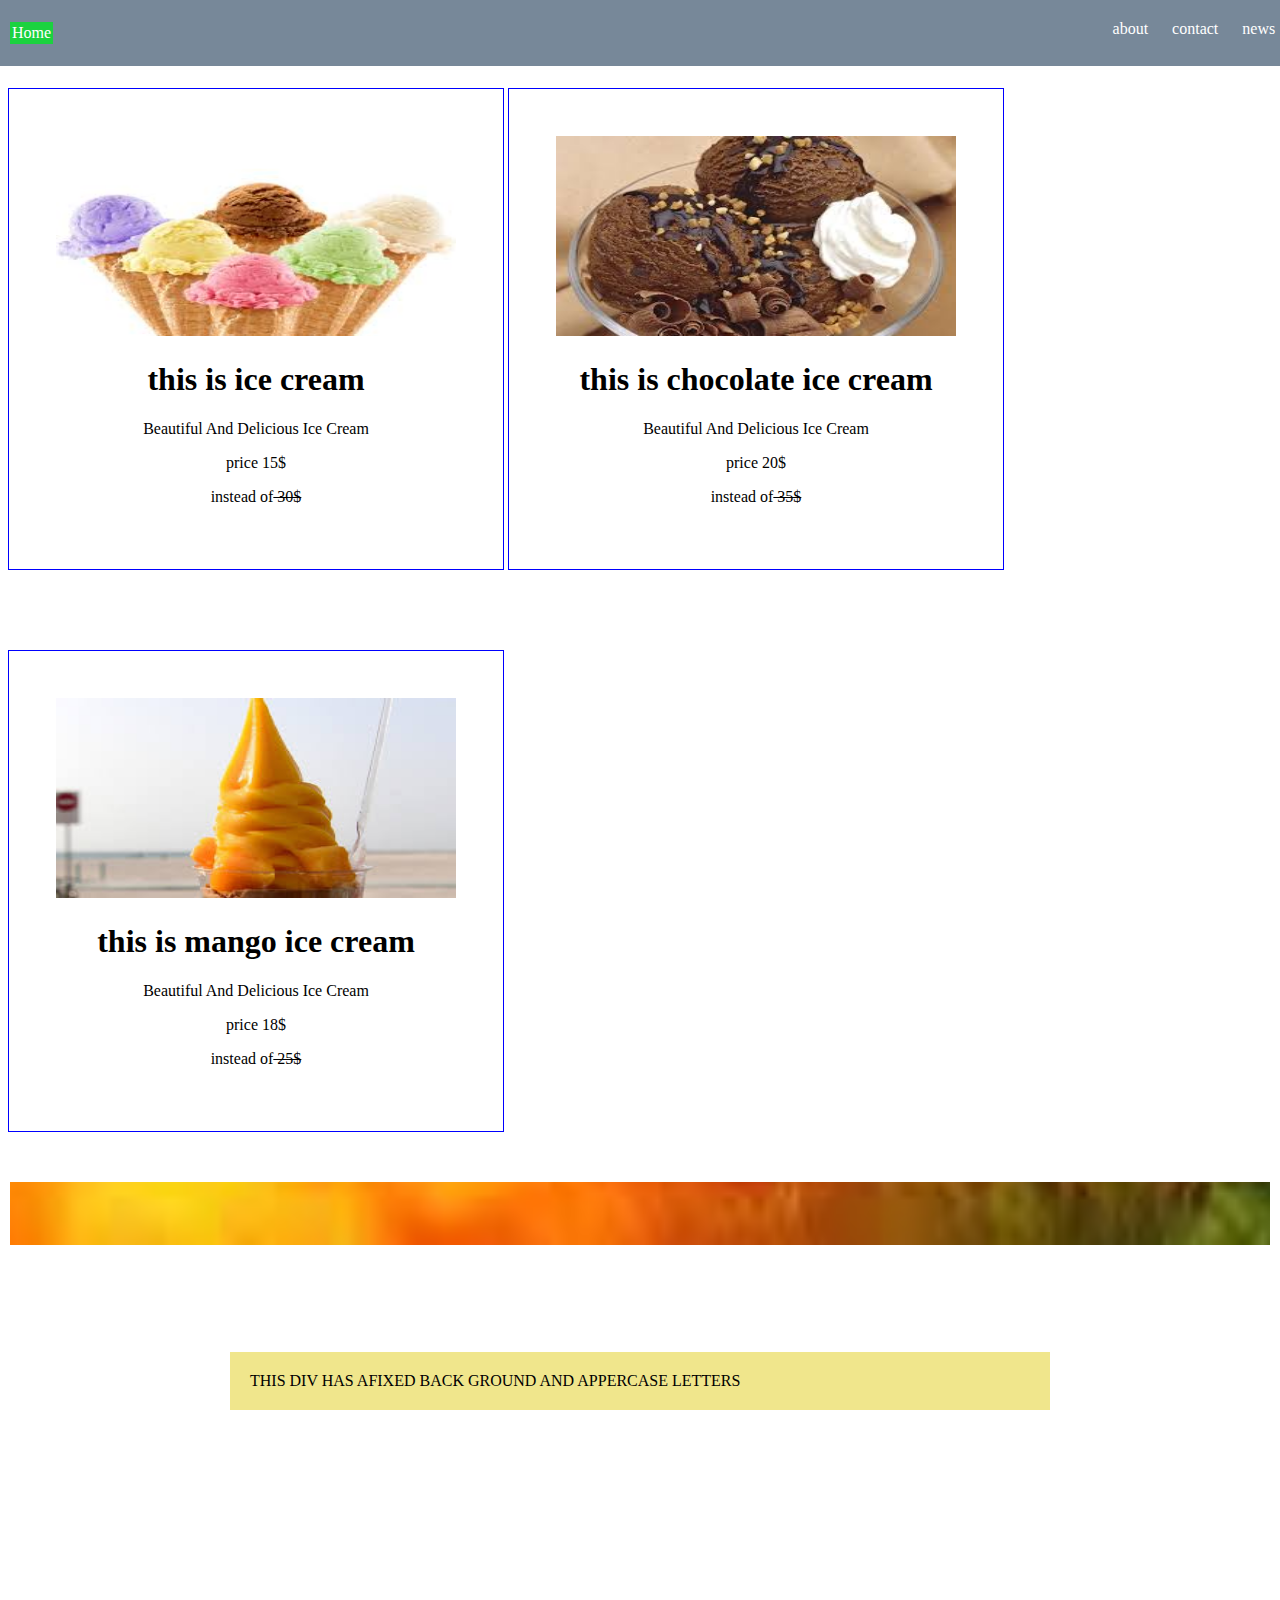
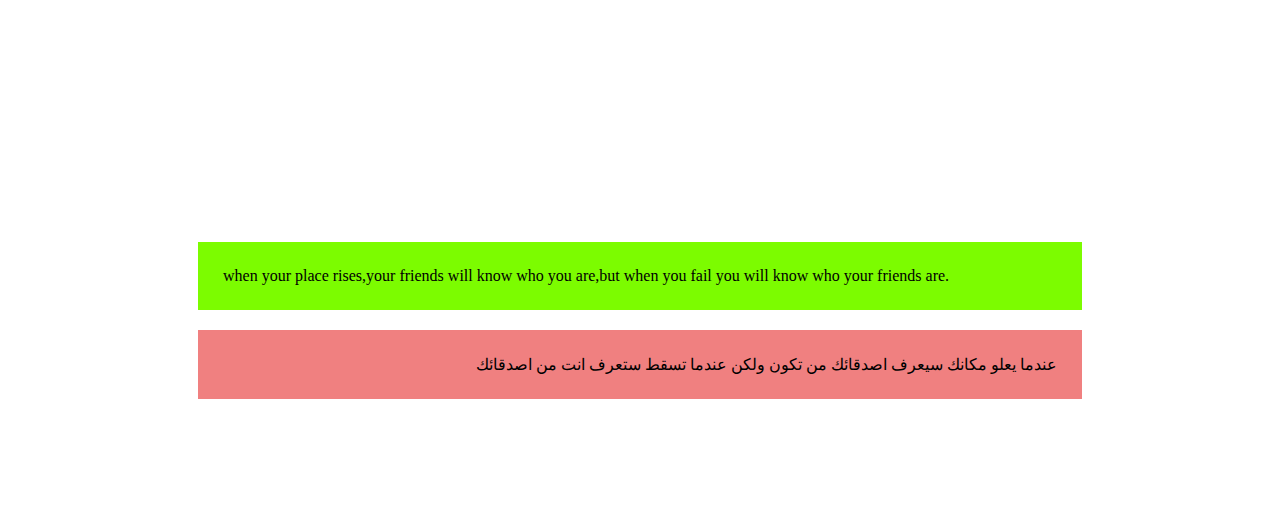
<file: project-1-css/index.html>
<!DOCTYPE html>
<html>
    <head>
        <meta charset="utf-8">
        <title>walaa salah task css1</title>
        <link rel="stylesheet" href="task1.css">
    </head>
    <body>
        <div class="back">
            <a class="home" href="http://www.google.com" target="_block">Home</a>
            <a class="about" href="http://www.google.com" target="_block">about</a>
            <a class="about" href="http://www.google.com" target="_block">contact</a>
            <a class="about" href="http://www.google.com" target="_block">news</a>


        </div>
   
        <div class="div">
            <img  class="src" src="newfolder/ayskream5.jpg" >
            <h1>this is ice cream</h1>
            <p class="caplization">beautiful and delicious ice cream</p>
            <p>price 15$</p>
            <P>instead of<span class="price"> 30$</span> </P>
        </div>
        <div class="div" >
            <img class="src" src="newfolder/ayskream2.jpg">
            <h1>this is chocolate ice cream</h1>
            <p class="caplization">beautiful and delicious ice cream</p>
            <p>price 20$</p>
            <P>instead of<span class="price"> 35$</span> </P>
        </div>
        <div  class="div">
            <img class="src" src="newfolder/ayskream3.jpg">
            <h1>this is mango ice cream</h1>
            <p class="caplization">beautiful and delicious ice cream</p>
            <p>price 18$</p>
            <P>instead of<span class="price"> 25$</span> </P>
        </div>

        <div class="imag">
           <div class="p">this div has afixed back ground and appercase letters </div>
        </div>
        <div class="background-imag">
            <p class="english">when your place rises,your friends will know who you are,but when you fail you will know who your friends are.</p>
            <P class="arbic">عندما يعلو مكانك سيعرف اصدقائك من تكون ولكن عندما تسقط ستعرف انت من اصدقائك</P>

        </div>
    </body>
</html>
</file>
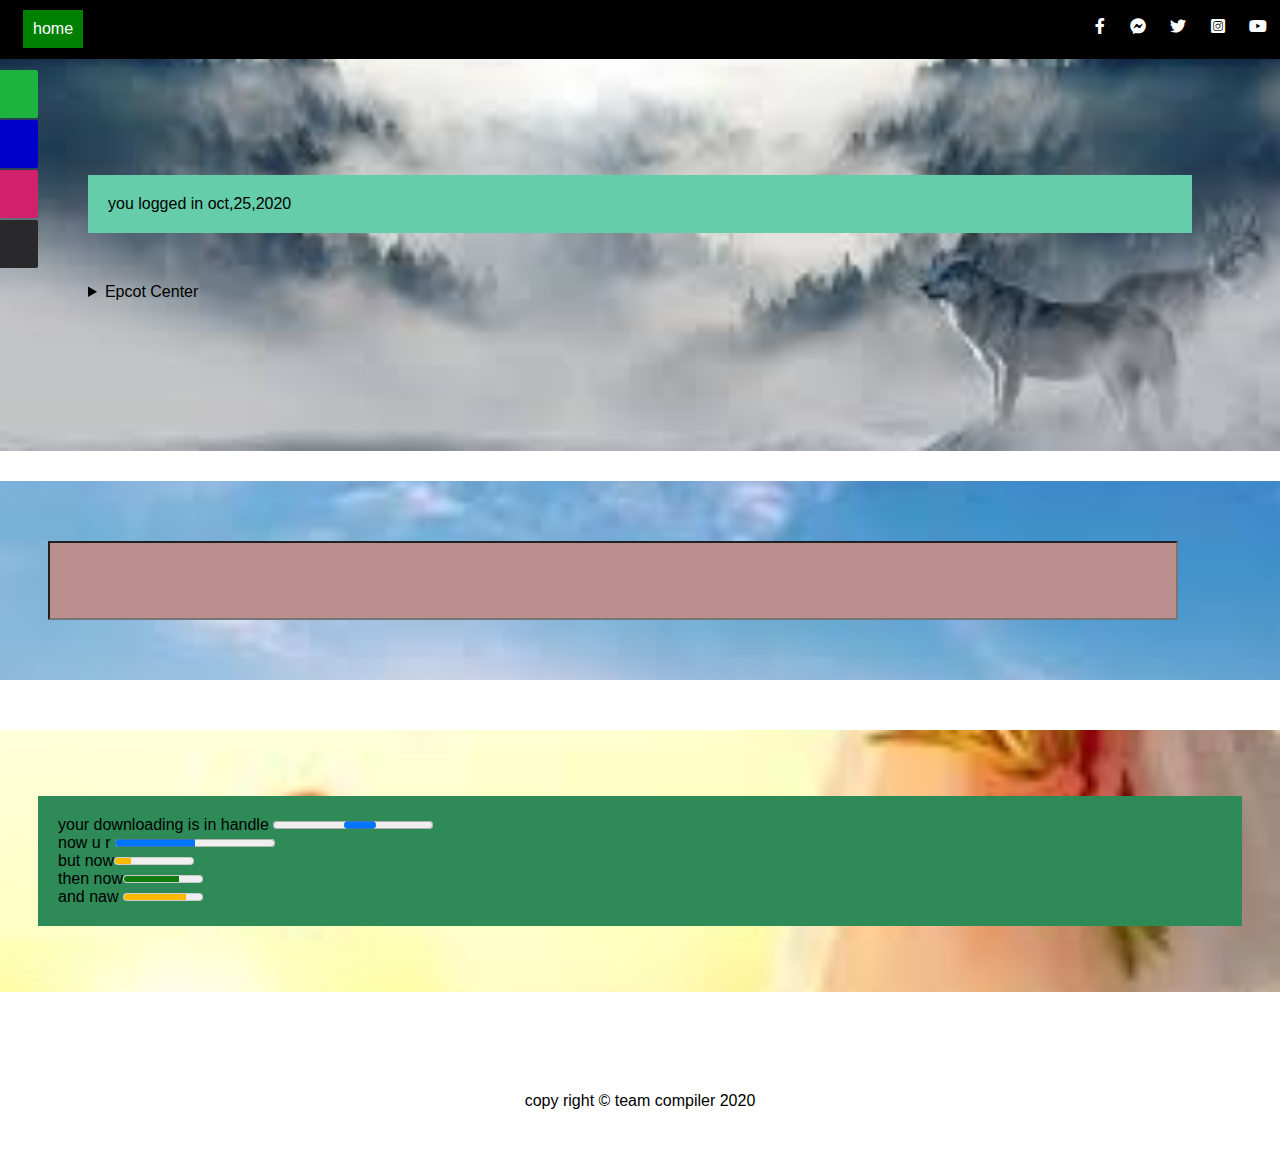
<file: project-1-html5/index.html>
<!DOCTYPE html>
<html>
    <head>
        <title>my project of html5</title>
        <meta charset="utf-8">
        <link rel="stylesheet" href="css/brands.min.css">
        <link rel="stylesheet" href="css/fontawesome.min.css">
        <link rel="stylesheet" href="css/solid.min.css">
        <link rel="stylesheet" href="css/task.css">

    </head>
    <div >
        <div class="block">
            
            
                <a class="home">home</a>
                
                <a class="left"><i class="fab fa-facebook-f"></i></a> 
                <a class="left"><i class="fab fa-facebook-messenger"></i></a>   
                <a class="left"><i class="fab fa-twitter"></i></a>
                <a class="left"><i class="fab fa-instagram-square"></i></a>
                <a class="left"><i class="fab fa-youtube"></i></a>
                
                </ul>
            
        </div>
    </div>
            <div class="background">
                <p>
            
            
                <div class="time">you logged in <time datetime="2020-10-25">oct,25,2020</time></div>
                <details ><summary>Epcot Center</summary>
                    <ul>
                        <li>epcot is a theme park at wail <bdi>الت</bdi>world resort feturing exciting attrction
                        international povilions ,aword-winning fireworks and seasonal spacial event</li>
                    </ul>
                </details>
                </p>
            </div>
            
            <div >
                <a class="content">content</a>
                <a class="homee">home</a>
                <a class="project">project</a>
                <a class="blog">blog</a>
            </div>
    <div class="data">
        <form>
            <input list="browser">
            <datalist id="browser">
                <option>firfox</option>
                <option>chrome</option>
                <option>internet explorer</option>
                <option>opera</option>
                <option>safari</option>
            </datalist>
        </form>
    </div>
    <div class="progress">
        <p>
            your downloading is in handle <progress></progress><br>
            now u r <progress value="5" max ="10"></progress><br>
            but now<meter max="10" value="2" low="5"></meter><br>
            then now<meter max="10" value="7" low="5"></meter><br>
            and naw <meter max="10" value="8" low="6"></meter>
        </p>


    </div>
    <div class="copy">
        copy right &COPY; team compiler 2020
    </div>
        
</html>
</file>
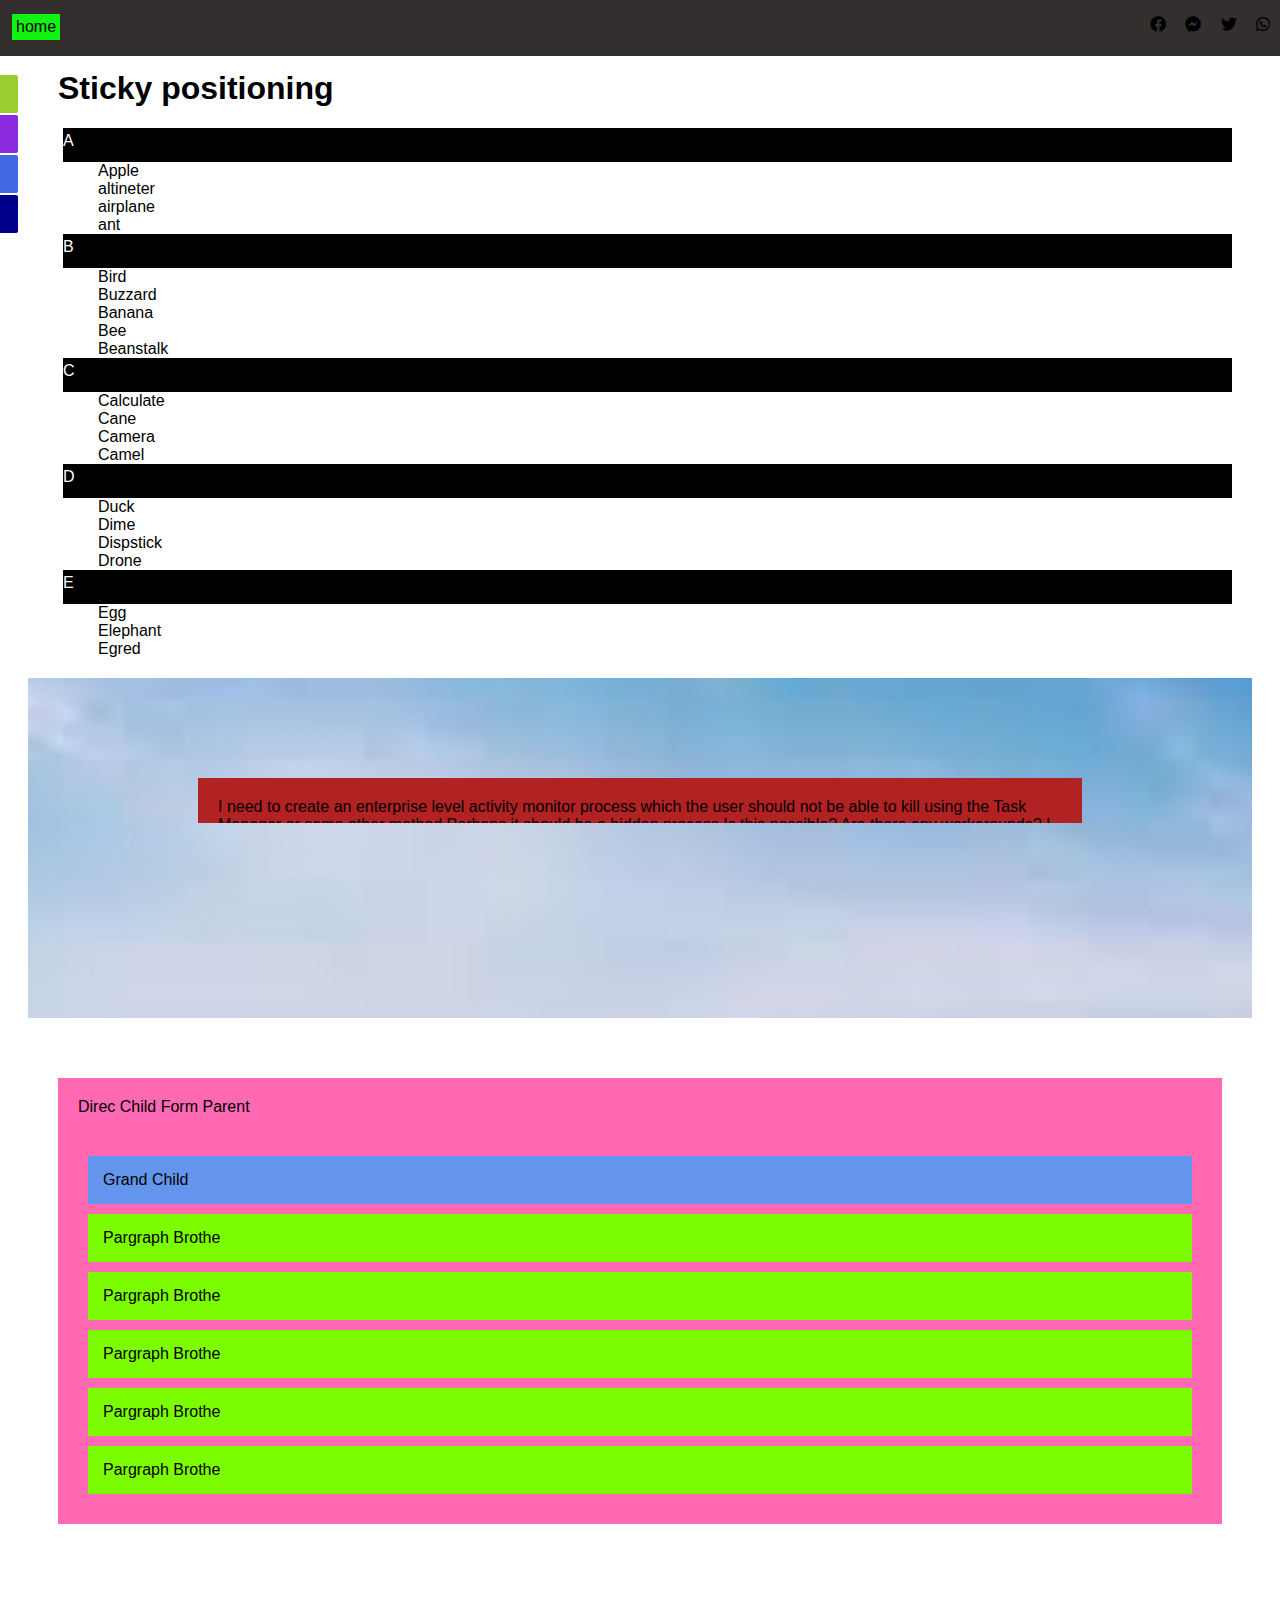
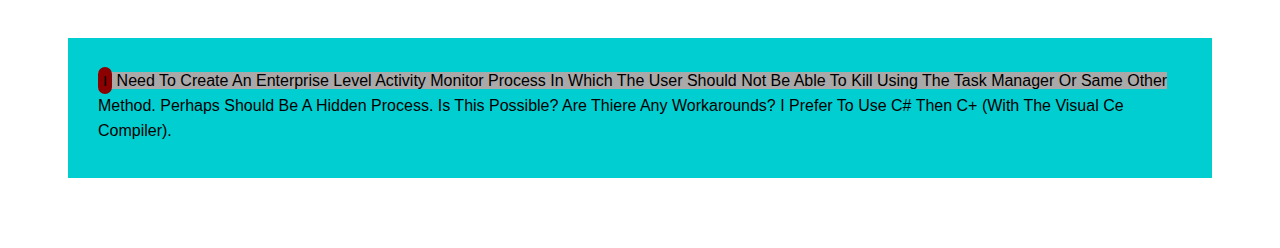
<file: project-2-css/index.html>
<!DOCTYPE html>
<html>
    <head>
        <title>task2_css</title>
        <meta charset="utf-8">
        <link rel= "stylesheet"  href="css/brands.min.css">
        <link rel= "stylesheet"  href="css/solid.min.css">
        <link rel= "stylesheet"  href="css/fontawesome.min.css">
        <link rel= "stylesheet"  href="css/task2css.css">

    </head>
    <body>
        <div class="div">
        
            <a class="left" >home</a></li>
            <a class="right" ><i class="fab fa-facebook"></i></a>
            <a class="right" ><i class="fab fa-facebook-messenger"></i></a>
            <a class="right"><i class="fab fa-twitter"></i></a>
            <a class="right"><i class="fab fa-whatsapp"></i></a>
        </div>
    
        <div class="margin-left">
            <a href="#" class="about">about</a>
            <a href="#" class="project">project</a>
            <a href="#" class="blog">blog</a>
            <a href="#" class="content">contet</a>

        </div>
        <div class="sticky">
            <h1>Sticky positioning</h1>
            <dl>
                <dt >A<dt>
                <dd>Apple</dd>
                <dd>altineter</dd>
                <dd>airplane</dd>
                <dd>ant</dd>
                <dt >B<dt>
                <dd>Bird</dd>
                <dd>Buzzard</dd>
                <dd>Banana</dd>
                <dd>Bee</dd>
                <dd>Beanstalk</dd>
                <dt >C<dt>
                <dd>Calculate</dd>
                <dd>Cane</dd>
                <dd>Camera</dd>
                <dd>Camel</dd>
                <dt >D<dt>
                <dd>Duck</dd>
                <dd>Dime</dd>
                <dd>Dispstick</dd>
                <dd>Drone</dd>
                <dt >E<dt>
                <dd>Egg</dd>
                <dd>Elephant</dd>
                <dd>Egred</dd>
            </dl>
        </div>
            <div class="background-image">
                <P class="background" > I need to create an enterprise level activity monitor process
                     which the user should not be able to kill using the Task Manager or same other method
                    Perhaps it should be a hidden process.Is this possible? 
                    Are there any workarounds? I prefer to use C# then C (with the Visual C++ compiler).
                </P>
              <div class="after"></div>
            </div>
        <div class="images">
            <div class="parent">
                direc child form parent
                <P style="margin: 40px 10px 10px ; background-color: cornflowerblue; padding: 15px;">grand child</P>
                <p class="divhover">pargraph brothe</p>   
                <p class="divhover" >pargraph brothe</p>        
                <p class="divhover" >pargraph brothe</p>        
                <p class="divhover">pargraph brothe</p> 
                <p class="divhover">pargraph brothe</p>        
            </div>
        </div>
        <div class="first">
            <div  class="firstline">
                    I Need To Create An Enterprise Level Activity Monitor Process 
                    In Which The User Should Not Be Able To Kill Using The Task Manager Or Same Other Method. Perhaps Should Be A Hidden Process.
                    Is This Possible? Are Thiere Any Workarounds? I Prefer To Use C# Then C+ (With The Visual Ce Compiler).
                
            </div>
        </div>
    </body>

</html>
</file>
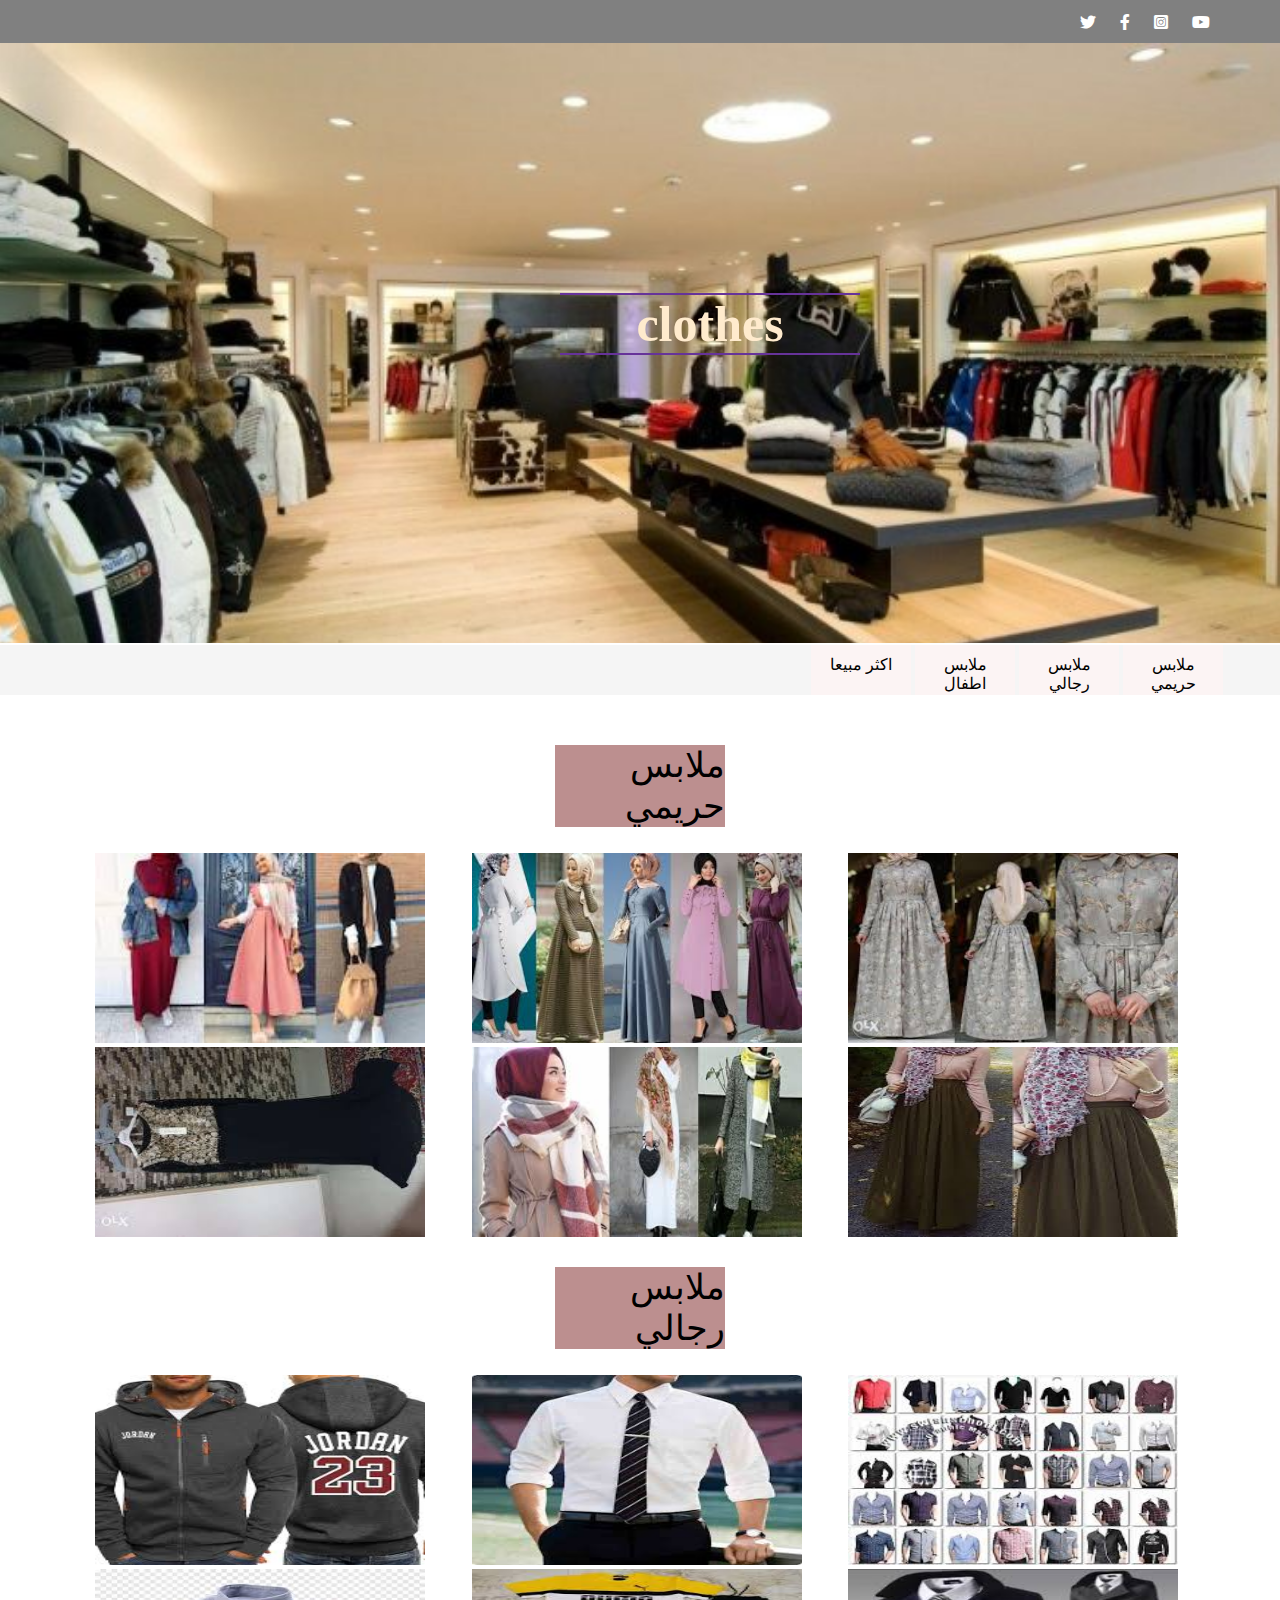
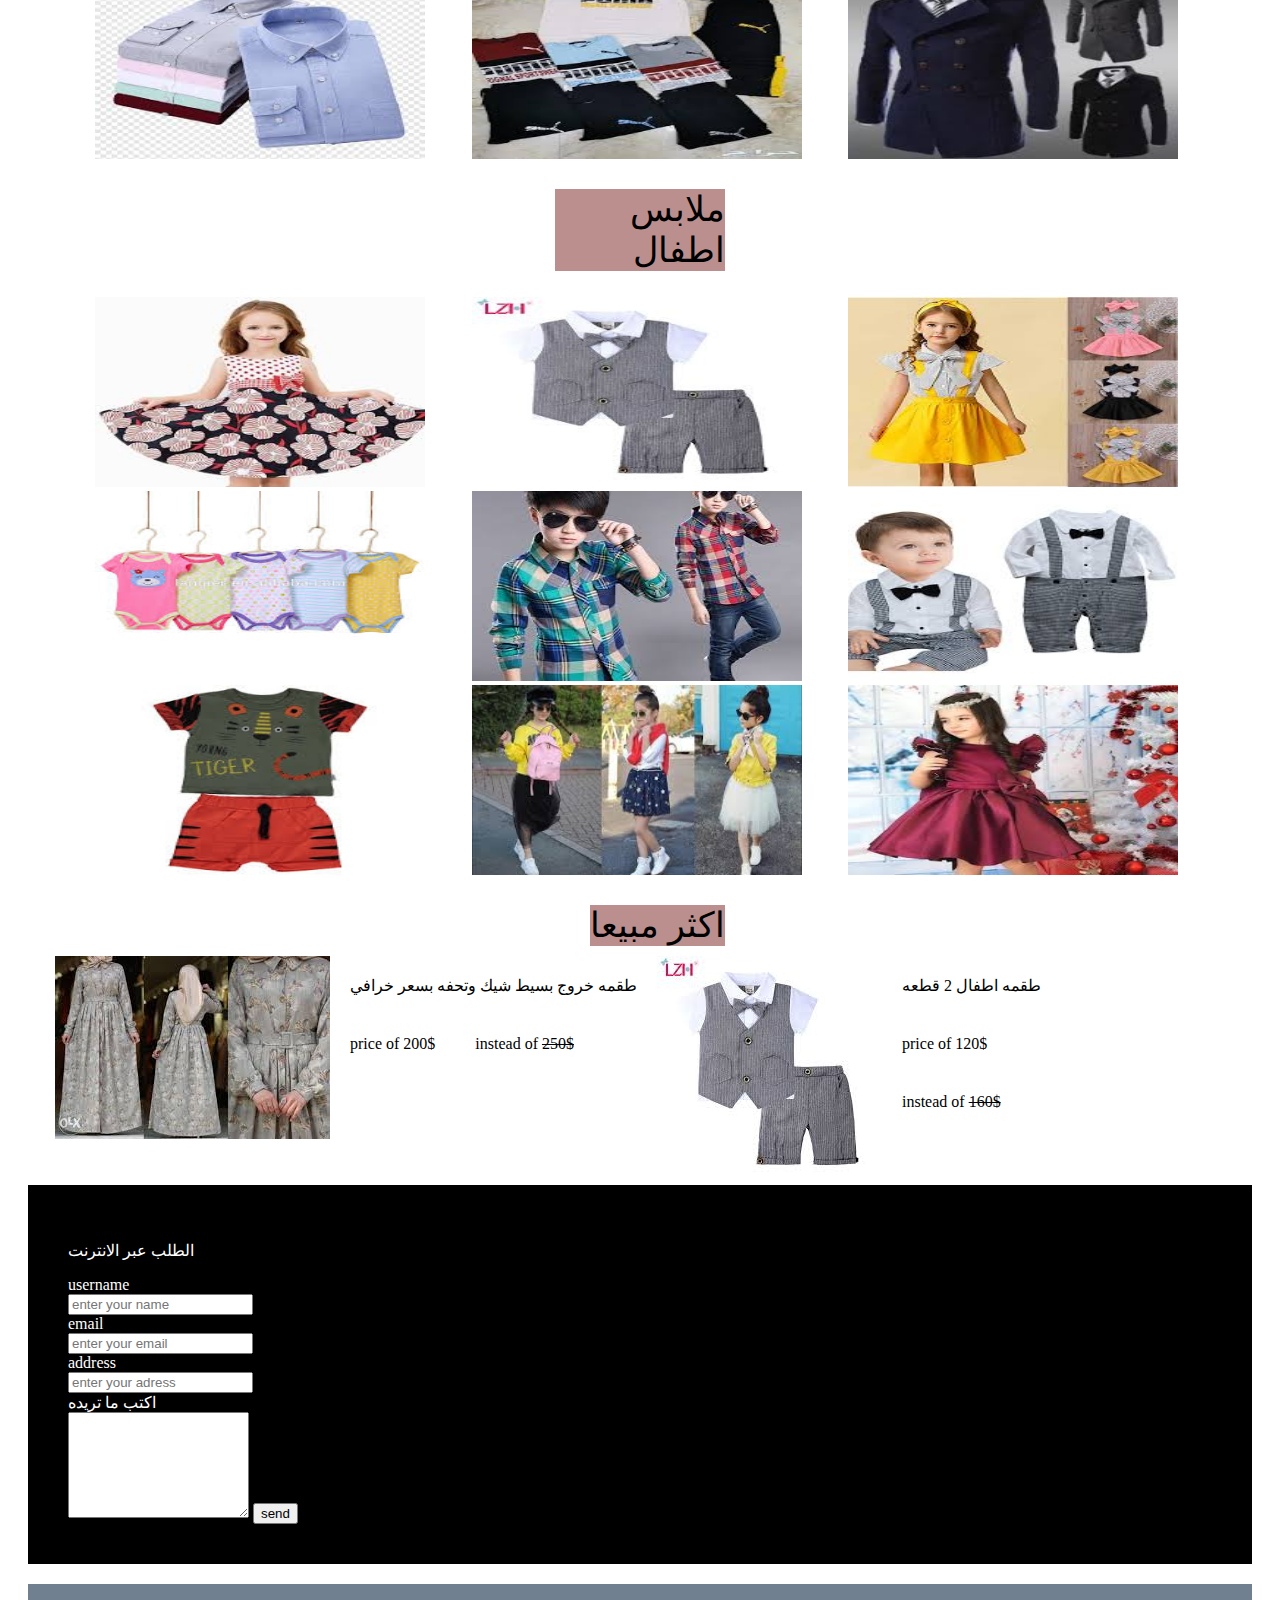
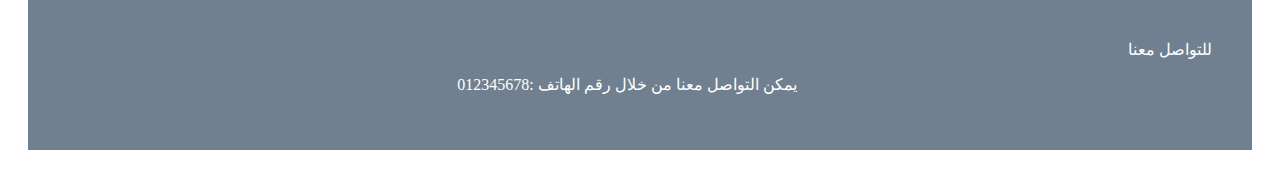
<file: project-3-css/idex.html>
<!DOCTYPE html>
<html>
<head>
    <meta charset="utf-8"><title>my task</title>
    <link rel="stylesheet" href="css/brands.min.css">
    <link rel="stylesheet" href="css/fontawesome.min.css">
    <link rel="stylesheet" href="css/solid.min.css">
    <link rel="stylesheet" href="css/task.css">

</head>
<body>
    <div class="background">
        <div class="continer">
            <ul>
                <li><i class="fab fa-twitter"></i></li>
                <li><i class="fab fa-facebook-f"></i></li>

                
                <li><i class="fab fa-instagram-square"></i></li>
                <li><i class="fab fa-youtube"></i></li>
            </ul>
       </div>
    </div> 
    <div class="img">
        <div class="continer">
            <div class="imges">
            
            <h1>clothes</h1>
            </div>
        </div>

    </div>  

    <div class="link">
        <div class="continer">
            <ul>
                <li  ><a href="#female">ملابس حريمي</a></li>  
                <li><a href="#man">ملابس رجالي</a></li>  
                <li><a href="#child" >ملابس اطفال </a></li>   
                <li><a>اكثر مبيعا  </a></li>                  
            </ul>
        </div>
    </div>
    <div class="woman">
        <div class="continer">
            <div class="cloth" id="female">
                ملابس حريمي
            </div>
            <div class="female">
                <ul>
                    <li><img class="حريم" src="newfolder/حريم1.jp.jpg"></li>
                    <li><img  class="حريم"src="newfolder/حريم2.jpg"></li>
                    <li><img  class="حريم" src="newfolder/حريم1.jpg"></li>
                    <li><img class="حريم"src="newfolder/حريم3.jpg"></li>
                    <li><img class="حريم"src="newfolder/حريم4.jpg"></li>
                    <li><img class="حريم"src="newfolder/حريم5.jpg"></li>
                </ul>
            </div>
        </div>
    </div>
    <div>
        <div class="continer">
            <div class="cloth" id="man">
            ملابس رجالي
            </div>
            <div class="female">
                <ul>
                    <li><img class="حريم" src="newfolder/رجالي1.jpg"></li>
                    <li><img class="حريم" src="newfolder/رجالي2.jpg"></li>
                    <li><img class="حريم" src="newfolder/رجالي3.jpg"></li>
                    <li><img class="حريم" src="newfolder/رجالي4.jpg"></li>
                    <li><img class="حريم" src="newfolder/رجالي5.jpg"></li>
                    <li><img class="حريم" src="newfolder/رجالي6.jpg"></li>

                </ul>
            </div>
        </div>
    </div>
    <div class="continer">
        <div class="cloth" id="child">
           ملابس اطفال
        </div>
        <div class="female">
            <ul>
                <li><img class="حريم" src="newfolder/child1.jpg"></li>
                <li><img class="حريم" src="newfolder/child2.jpg"></li>
                <li><img class="حريم" src="newfolder/child3.jpg"></li>
                <li><img class="حريم" src="newfolder/child4.jpg"></li>
                <li><img class="حريم" src="newfolder/child5.jpg"></li>
                <li><img class="حريم" src="newfolder/child6.jpg"></li>
                <li><img class="حريم" src="newfolder/child7.jpg"></li>
                <li><img class="حريم" src="newfolder/child8.jpg"></li>
                <li><img class="حريم" src="newfolder/child9.jpg"></li>
            </ul>
        </div>
    </div><br>
    <br>
    <div class="continer">
        <div class="cloth" id="more">
            اكثر مبيعا
        </div>
        <div class="more">
                <img  src="newfolder/حريم1.jp.jpg">

        </div>
        <div class="more">
            <p > طقمه خروج بسيط شيك وتحفه  بسعر خرافي</p><br>
            <p>price of 200$</p><br>
            <span> instead of <del>250$</del></span>

        </div>

        <div class="more">
            <img  src="newfolder/child2.jpg">

        </div>
        <div class="more">
            <p >طقمه اطفال 2 قطعه </p><br>
            <p>price of 120$</p><br>
            <span> instead of <del>160$</del></span>

        </div>
        
    </div>

    <div class="request">
        <div class="continer">
         <p>الطلب عبر الانترنت</p>
            <form>
                username
                <input type="text" placeholder="enter your name">
                email 
                <input type="text" placeholder="enter your email">
                address
                <input type="text" placeholder="enter your adress">
                اكتب ما تريده
                <br>
                <textarea></textarea>
                <input type="submit" value="send">

            </form>
        </div>
       

    </div>
    <div class="call">
        <div class="continer">
            <p>للتواصل معنا</p>
            <p style="text-align: center;">يمكن التواصل معنا من خلال رقم الهاتف :012345678</p>
        </div>
        
    </div>
    


 


</body>

</html>
</file>
<file: project-1-css/task1.css>
.back{
    background-color: lightslategrey;
    margin: -8px 10px 10px -20px;
    padding: 20px;
    position:  fixed;
    text-align: right;
    word-spacing: 20px;
    color: white;
    width: 99%;
    



}.home{
    background-color: rgba(14, 221, 49, 0.87);
    margin: 2px;
    padding: 2px;
    text-decoration: none;
    float: left;
    color: white;

}.about:hover{
    background-color: lightcoral;
}

.about{
    direction: rtl;
    text-decoration: none;
    color: white;


}

.div {
    background-repeat: no-repeat;
    padding: 47px;
    margin: 80px 0px 0px 0px ;
    width: 400px;
    border:1px solid #00f;
    text-align:  center ;
    display: inline-block;

}.src{
    width: 100%;
    height: 200px;

}
.caplization{
    text-transform: capitalize;
}.price{
    text-decoration: line-through;
}.imag{
    background-image: url("newfolder/2020.jpg");
    background-repeat: no-repeat;height: 400px;
    background-size: 1500px;
    background-position: center;
    background-attachment: fixed;
    margin: 50px 2px ;
    padding: 20px;
    
}.p {
    background-color: khaki;
    padding: 20px;
    margin: 150px 200px;
    text-transform: uppercase;
    

}.background-imag{
    background-image: url("newfolder/walaa.jpg");
    background-attachment: fixed;
    background-position: center;
    background-repeat: no-repeat;
    height: 400px;
    background-size: 1300px;
    margin: 20px;
    padding: 20px;
}.english{
    background-color: lawngreen;
    margin: 150px 150px 20px 150px;
    padding: 25px;
}.arbic{
    background-color: lightcoral;
    direction: rtl;
    padding: 25px;
    margin: 0px 150px  ;
}
</file>
<file: project-1-html5/css/task.css>
*{
    transition-duration:.5s all ease-in-out;
    font-family: 'Segoe UI', Tahoma, Verdana, sans-serif;

}
.background
{    background-image: url(../newfolder/images.jpg);
     background-repeat: no-repeat;
     background-size: 100%;
     margin: -20px;
     background-attachment: fixed;
     min-height: 150px;
}.background p{padding: 50px;
}.background ul{
    list-style: none;
}.block{
    background-color:black;
    color: white;
    width: 100%;
    overflow: hidden;
    background-attachment: fixed;
    padding: 20px 20px 10px;
    margin: -10px -15px 0px ;
    text-align: right;
}.left{ 
    padding: 10px;
}.home{
    background-color: green; padding: 10px;
     float: left;margin: -8px 10px 5px;
}.left:hover{
    background-color: grey;
}.time{
    background-color: mediumaquamarine; 
    margin:0px 100px; padding: 20px;
 }details{
     margin:50px 100px ;
    }.content{
        top: 70px; margin-left: -80px;
        background-color: rgb(30, 179, 62);
         padding: 15px;position: absolute;
         border-radius: 2px;
width: 80px;
}.project{
    top: 120px; margin-left:-80px;
     background-color: mediumblue;
      padding: 15px; position: absolute;
      border-radius: 2px;width: 80px;
}.homee{
    top: 170px; margin-left:-80px;
     background-color: rgb(209, 33, 107);
     padding: 15px; position: absolute;
     border-radius: 2px;width: 80px;
}.blog{
        top: 220px; margin-left:-80px; 
        background-color: rgb(41, 41, 44);
         padding: 15px; position: absolute;
         border-radius: 2px;
            width: 80px;
}.blog:hover,.homee:hover,.project:hover,.content:hover{
    left: 80px; position: absolute;
}.data{
    background-image: url("../newfolder/walaa.jpg");
     background-repeat: no-repeat;
     background-attachment: fixed;
      background-size: 100%;
       margin: 50px -20px;
    padding: 60px;
}input{background-color: rosybrown;
    padding: 30px; width: 90%;}
.progress{
    background-image: url(../newfolder/2020.jpg);
     background-repeat: no-repeat;
     background-attachment: fixed;
    background-size: 100%; 
     padding: 50px; margin: auto -20px;
}.progress p{
    background-color: seagreen; padding: 20px;
}.copy{
    background-image: url("../newfolder/images.jpg"); background-repeat: no-repeat;
     background-size: 100%;padding: 50px;
     background-attachment: fixed;
     margin: 50px -20px 0px;text-align: center;}
</file>
<file: project-2-css/css/task2css.css>
.div{background-color: rgb(51, 47, 47);
padding: 20px  ;
text-align: right;
width: 98%;
word-spacing: 15px;
position: fixed;
top: 8px;
margin: -12px ;
z-index: 5;
height: 20px;




}.right:hover{
    background-color: rgb(89, 90, 90);
    margin: -10px;
    padding: 10px;

}
.left{
    float: left;
    background-color: rgb(19, 243, 19);
    margin: -2px 4px 10px -4px ;
    padding: 4px;
}.margin-left  {
    display: inline-block; 
    position: fixed;
    z-index: 5;
}.about,.content,.blog,.project{
    background-color: yellowgreen;
    padding: 10px;margin: 2px;
    width: 80px;
    text-decoration: none;
    border-radius: 2px;
    position: absolute;
   margin-left: -90px;
   text-indent: 20px;
   margin-top: 5px;
   
   

}*{
    transition-duration:.5s all ease-in-out;
    font-family: 'Segoe UI', Tahoma, Verdana, sans-serif;

}
.project{
    background-color: blueviolet;
    top: 40px;    

}.blog{
    background-color:royalblue;
    top: 80px;


}.content{
    background-color: darkblue;

    top: 120px;

}.sticky{
    
    margin-top: 70px;
    margin-left: 50px;
    
}
    dt{
    background-color: black;
    color: white;
    padding: 4px 0px ;
    margin-left: 5px;
    margin-right: 40px;
    top: 59px;  
    left: 0px;
    position: sticky;
}

.blog:hover,.content:hover,.about:hover,.project:hover{
    left: 80px;
    
    position: absolute;


}.background-image{
    
    background-image: url("../newfolder/walaa.jpg");
    background-position: center;
    background-repeat: no-repeat;
    height: 400px;
    background-size: 2000px;
    margin: 20px ;
    padding: 20px;
    background-attachment: fixed;
    max-height: 300px;width: auto;
    
    
}.background{
    background-color: firebrick;
    padding: 20px ;
    overflow: hidden;
    max-height: 5px;
    margin: 80px 150px;
    
    

    
}.background:hover{

    max-height: 60px;
    


    
}.background-image:hover{
    max-height: 800px;    width: auto;

}
.background-image:hover:after{
    content: "this div hovered";
    background-color: gray;
    position: absolute;
    padding: 40px;
    width:80%;
    display: block;margin: auto;
   
    
    
}.images{
    background-image: url("../newfolder/images.jpg");
    background-size: 2000px;
    height: 450px;
    background-repeat: no-repeat;
    background-position: center;
    background-attachment: fixed;
    padding: 20px 30px 60px ;

}


.parent{
    background-color: hotpink;
    padding: 20px;
    margin: 20px;
    background-position: center;
    text-transform: capitalize;
}.divhover{
    background-color: lawngreen;
    padding: 15px; margin: 10px;

}.divhover:hover~p{

    background-color: rgb(89, 90, 90);
}.first{
    background-size: 2000px;
    background-image: url("../newfolder/2020.jpg");
    background-repeat: no-repeat;
    background-position: center;
    background-attachment: fixed;
    margin: 30px 0px ;
    padding: 30px 30px 60px ;
    height: 130px;

}
.firstline::first-line{
background-color: darkgray;
margin: 10px;
padding: 10px;
}.firstline{
    background-color: darkturquoise;
    padding: 30px;
    margin: 10px 30px ;
    text-transform: capitalize;
    height: 80px;
    line-height: 25px;
}
.first::first-letter{
    background-color: darkred;
    border-radius: 10px;
    
    padding: 5px;
    font-size: 15px;
    
    
    
}
</file>
<file: project-3-css/css/task.css>
.continer{
    width: 1170px;
    margin: auto;
}

.background{
    background-color: grey;
    overflow: hidden;
    margin: -9px -20px;
    background-attachment: fixed;

}.background ul{
    list-style: none;
    float: right;  margin: 3px;

}.background ul li{
    float: left;
    overflow: hidden;
    padding: 12px;
    color: white;
}.background ul li:hover{
    background-color:black;
    
} .img{
    background-image: url("../newfolder/img2.jpg");  
      background-size: cover;
      height: 600px; 
      margin:5px -20px 2px -10px ;
}.imges{
     color: blanchedalmond;
     text-align: center;padding: 250px 500px;
}.imges h1{
    margin: 0px;
    font-size: 50px;
    width: 300px;

    border-top: 2px solid rebeccapurple;
    border-bottom: 2px solid rebeccapurple;

}
.link{
    background-color: whitesmoke;
    overflow: hidden;
    margin:0px -20px;
}.link ul{
    float: right;
    overflow: hidden;
    list-style: none;
    padding: -1px 20px;
    margin:0px ;

}.link ul li{
    float: right;
    overflow: hidden;
    padding: 10px;
    background-color: rgb(252, 244, 244);
    width: 80px;
    text-align: center;
    height: 30px;
    margin: 0px 2px;
    
}.link ul li:hover{
    background-color: white;
    
}.link ul li a{
    text-decoration: none;
    color:black;

}.cloth{
    float: right;
    margin:10px 500px;
    background-color: rosybrown;
    font-size: 35px;
    direction: rtl;
        
    
}.woman,.man{
    margin: 40px;
}
.female ul{
    list-style: none;
    float: right;
}.female ul li{

    float: right;width: 33.3333%;

}.حريم{
    width: 330px;
    height: 190px;
}.more{
    float: left;
}.more p,.more span{
    margin: 10px;
    padding: 10px;
    float: left;
    
}.request,.call{
    clear: both;
    background-color: black;
    color: white;
    margin: 20px;
    padding: 40px;
}input[type="text"]{
    display: block;
}textarea{
    height: 100px;

}.call{
    background-color: slategray;
    
    direction: rtl;

}
</file>
<file: project-1-html5/css/brands.min.css>
/*!
 * Font Awesome Free 5.14.0 by @fontawesome - https://fontawesome.com
 * License - https://fontawesome.com/license/free (Icons: CC BY 4.0, Fonts: SIL OFL 1.1, Code: MIT License)
 */
@font-face{font-family:"Font Awesome 5 Brands";font-style:normal;font-weight:400;font-display:block;src:url(../webfonts/fa-brands-400.eot);src:url(../webfonts/fa-brands-400.eot?#iefix) format("embedded-opentype"),url(../webfonts/fa-brands-400.woff2) format("woff2"),url(../webfonts/fa-brands-400.woff) format("woff"),url(../webfonts/fa-brands-400.ttf) format("truetype"),url(../webfonts/fa-brands-400.svg#fontawesome) format("svg")}.fab{font-family:"Font Awesome 5 Brands";font-weight:400}
</file>
<file: project-1-html5/css/solid.min.css>
/*!
 * Font Awesome Free 5.14.0 by @fontawesome - https://fontawesome.com
 * License - https://fontawesome.com/license/free (Icons: CC BY 4.0, Fonts: SIL OFL 1.1, Code: MIT License)
 */
@font-face{font-family:"Font Awesome 5 Free";font-style:normal;font-weight:900;font-display:block;src:url(../webfonts/fa-solid-900.eot);src:url(../webfonts/fa-solid-900.eot?#iefix) format("embedded-opentype"),url(../webfonts/fa-solid-900.woff2) format("woff2"),url(../webfonts/fa-solid-900.woff) format("woff"),url(../webfonts/fa-solid-900.ttf) format("truetype"),url(../webfonts/fa-solid-900.svg#fontawesome) format("svg")}.fa,.fas{font-family:"Font Awesome 5 Free";font-weight:900}
</file>
<file: project-2-css/css/brands.min.css>
/*!
 * Font Awesome Free 5.14.0 by @fontawesome - https://fontawesome.com
 * License - https://fontawesome.com/license/free (Icons: CC BY 4.0, Fonts: SIL OFL 1.1, Code: MIT License)
 */
@font-face{font-family:"Font Awesome 5 Brands";font-style:normal;font-weight:400;font-display:block;src:url(../webfonts/fa-brands-400.eot);src:url(../webfonts/fa-brands-400.eot?#iefix) format("embedded-opentype"),url(../webfonts/fa-brands-400.woff2) format("woff2"),url(../webfonts/fa-brands-400.woff) format("woff"),url(../webfonts/fa-brands-400.ttf) format("truetype"),url(../webfonts/fa-brands-400.svg#fontawesome) format("svg")}.fab{font-family:"Font Awesome 5 Brands";font-weight:400}
</file>
<file: project-2-css/css/solid.min.css>
/*!
 * Font Awesome Free 5.14.0 by @fontawesome - https://fontawesome.com
 * License - https://fontawesome.com/license/free (Icons: CC BY 4.0, Fonts: SIL OFL 1.1, Code: MIT License)
 */
@font-face{font-family:"Font Awesome 5 Free";font-style:normal;font-weight:900;font-display:block;src:url(../webfonts/fa-solid-900.eot);src:url(../webfonts/fa-solid-900.eot?#iefix) format("embedded-opentype"),url(../webfonts/fa-solid-900.woff2) format("woff2"),url(../webfonts/fa-solid-900.woff) format("woff"),url(../webfonts/fa-solid-900.ttf) format("truetype"),url(../webfonts/fa-solid-900.svg#fontawesome) format("svg")}.fa,.fas{font-family:"Font Awesome 5 Free";font-weight:900}
</file>
<file: project-3-css/css/brands.min.css>
/*!
 * Font Awesome Free 5.14.0 by @fontawesome - https://fontawesome.com
 * License - https://fontawesome.com/license/free (Icons: CC BY 4.0, Fonts: SIL OFL 1.1, Code: MIT License)
 */
@font-face{font-family:"Font Awesome 5 Brands";font-style:normal;font-weight:400;font-display:block;src:url(../webfonts/fa-brands-400.eot);src:url(../webfonts/fa-brands-400.eot?#iefix) format("embedded-opentype"),url(../webfonts/fa-brands-400.woff2) format("woff2"),url(../webfonts/fa-brands-400.woff) format("woff"),url(../webfonts/fa-brands-400.ttf) format("truetype"),url(../webfonts/fa-brands-400.svg#fontawesome) format("svg")}.fab{font-family:"Font Awesome 5 Brands";font-weight:400}
</file>
<file: project-3-css/css/solid.min.css>
/*!
 * Font Awesome Free 5.14.0 by @fontawesome - https://fontawesome.com
 * License - https://fontawesome.com/license/free (Icons: CC BY 4.0, Fonts: SIL OFL 1.1, Code: MIT License)
 */
@font-face{font-family:"Font Awesome 5 Free";font-style:normal;font-weight:900;font-display:block;src:url(../webfonts/fa-solid-900.eot);src:url(../webfonts/fa-solid-900.eot?#iefix) format("embedded-opentype"),url(../webfonts/fa-solid-900.woff2) format("woff2"),url(../webfonts/fa-solid-900.woff) format("woff"),url(../webfonts/fa-solid-900.ttf) format("truetype"),url(../webfonts/fa-solid-900.svg#fontawesome) format("svg")}.fa,.fas{font-family:"Font Awesome 5 Free";font-weight:900}
</file>
